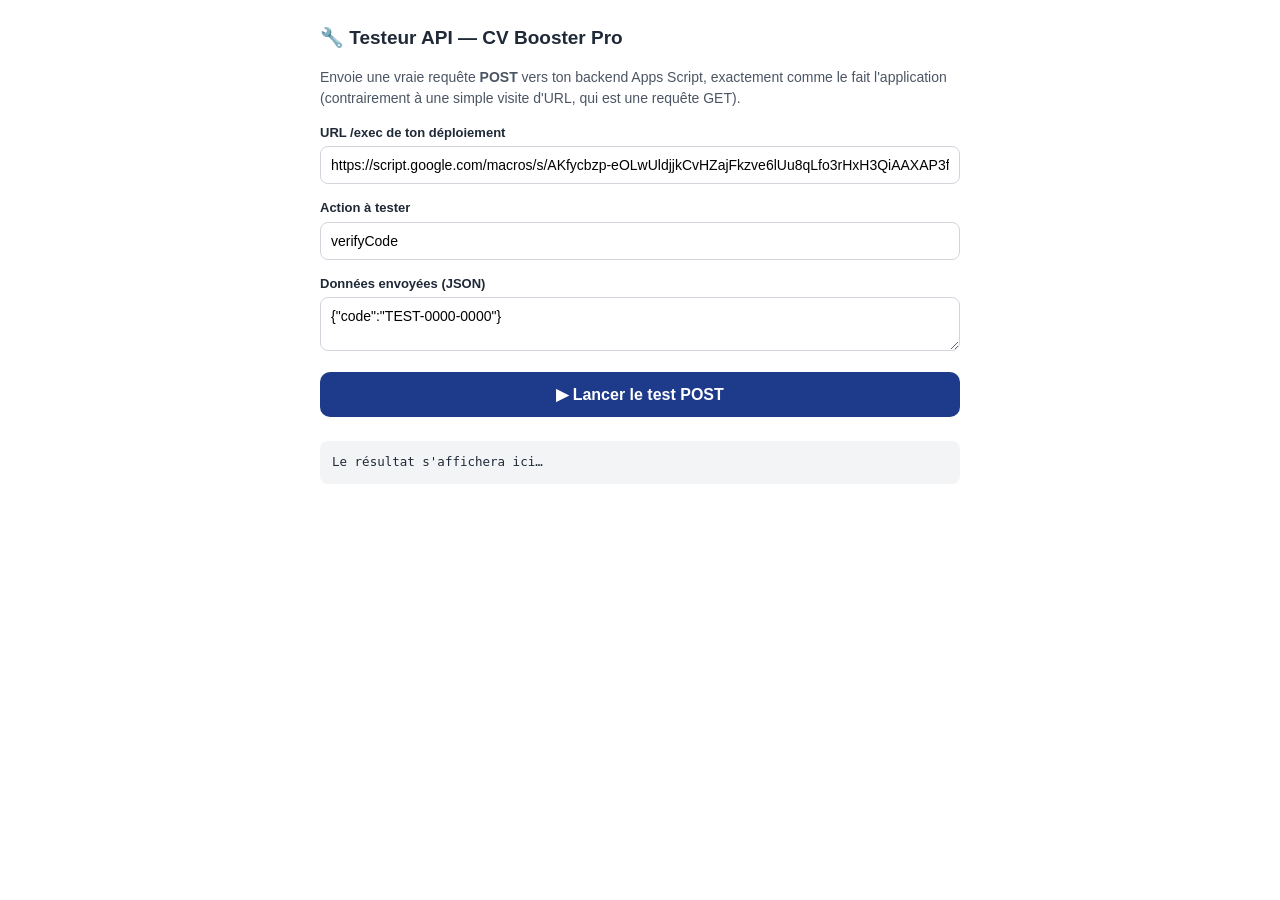
<file: test-api.html>
<!DOCTYPE html>
<html lang="fr">
<head>
<meta charset="UTF-8">
<meta name="viewport" content="width=device-width, initial-scale=1.0">
<title>Testeur API — CV Booster Pro</title>
<style>
  body { font-family: -apple-system, BlinkMacSystemFont, sans-serif; max-width: 640px; margin: 24px auto; padding: 0 16px; color:#1f2937; line-height:1.5; }
  h1 { font-size: 19px; margin-bottom: 4px; }
  p { font-size: 14px; color:#4b5563; }
  label { font-size: 13px; font-weight:600; display:block; margin-bottom:4px; }
  input, textarea { width: 100%; box-sizing: border-box; padding: 10px; font-size: 14px; border: 1px solid #d1d5db; border-radius: 8px; margin-bottom: 14px; font-family: inherit; }
  button { background:#1e3a8a; color:#fff; border:none; padding:13px 20px; border-radius:10px; font-size:16px; font-weight:600; width:100%; margin-bottom:16px; }
  button:active { opacity:0.85; }
  pre { background:#f3f4f6; padding:12px; border-radius:8px; white-space:pre-wrap; word-break:break-all; font-size:12.5px; max-height:340px; overflow:auto; }
  .status { font-weight:700; margin: 4px 0 10px 0; font-size:15px; }
  .ok { color: #059669; }
  .err { color: #dc2626; }
  .hint { font-size:12px; color:#6b7280; margin-top:-8px; margin-bottom:16px; }
</style>
</head>
<body>
  <h1>🔧 Testeur API — CV Booster Pro</h1>
  <p>Envoie une vraie requête <strong>POST</strong> vers ton backend Apps Script, exactement comme le fait l'application (contrairement à une simple visite d'URL, qui est une requête GET).</p>

  <label for="url">URL /exec de ton déploiement</label>
  <input id="url" value="https://script.google.com/macros/s/AKfycbzp-eOLwUldjjkCvHZajFkzve6lUu8qLfo3rHxH3QiAAXAP3f8wk1vi7Lt5kV2RAe8M3A/exec">

  <label for="action">Action à tester</label>
  <input id="action" value="verifyCode">

  <label for="payload">Données envoyées (JSON)</label>
  <textarea id="payload" rows="2">{"code":"TEST-0000-0000"}</textarea>

  <button onclick="runTest()">▶ Lancer le test POST</button>

  <div id="statusLine" class="status"></div>
  <div id="hint" class="hint"></div>
  <pre id="output">Le résultat s'affichera ici…</pre>

<script>
async function runTest() {
  const url = document.getElementById('url').value.trim();
  const action = document.getElementById('action').value.trim();
  const statusEl = document.getElementById('statusLine');
  const hintEl = document.getElementById('hint');
  const out = document.getElementById('output');
  let payload = {};
  try {
    payload = JSON.parse(document.getElementById('payload').value || "{}");
  } catch (e) {
    out.textContent = "Le JSON des données envoyées est invalide : " + e.message;
    return;
  }

  statusEl.textContent = 'Requête en cours…';
  statusEl.className = 'status';
  hintEl.textContent = '';
  out.textContent = '';

  try {
    const res = await fetch(url, {
      method: 'POST',
      headers: { 'Content-Type': 'text/plain;charset=utf-8' },
      body: JSON.stringify({ action, ...payload })
    });
    const text = await res.text();

    statusEl.textContent = 'Statut HTTP : ' + res.status + ' ' + res.statusText;
    statusEl.className = 'status ' + (res.ok ? 'ok' : 'err');

    if (res.ok) {
      hintEl.textContent = "✅ Le serveur a bien répondu. Si le JSON ci-dessous ressemble à {\"ok\":false,\"error\":\"...\"} c'est normal (le code TEST-0000-0000 n'existe pas) — l'important est que ce soit du JSON, pas une erreur.";
    } else if (res.status === 404) {
      hintEl.textContent = "❌ 404 confirmé en POST : l'URL est injoignable pour ce type de requête. Vérifie qu'il n'y a pas d'espace ou de caractère en trop copié dans l'URL, et que le déploiement est bien de type \"Application Web\" (pas \"Complément\" ni \"Exécutable API\").";
    } else {
      hintEl.textContent = "❌ Le serveur a répondu mais avec une erreur. Regarde le contenu ci-dessous.";
    }

    out.textContent = text;
  } catch (err) {
    statusEl.textContent = 'Erreur réseau / CORS';
    statusEl.className = 'status err';
    hintEl.textContent = "Le navigateur n'a même pas reçu de réponse HTTP (souvent un blocage CORS, ou l'accès du déploiement n'est pas \"Tout le monde\").";
    out.textContent = String(err);
  }
}
</script>
</body>
</html>
</file>
